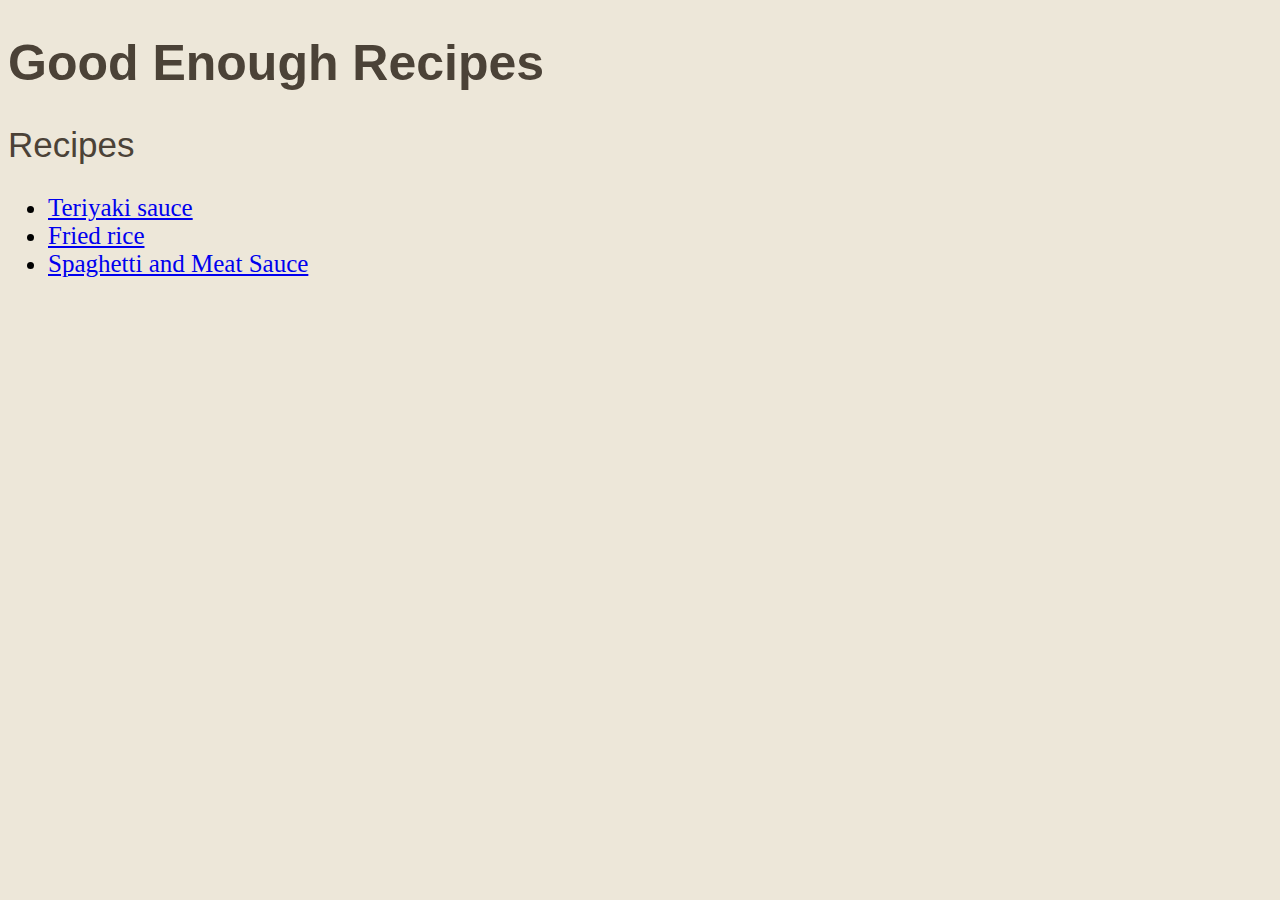
<file: index.html>
<!DOCTYPE html>
<html lang="en">
    <head>
        <title>Good Enough Recipes</title>
        <meta charset="UTF-8">
        <link rel="stylesheet" href="style.css">
    </head>

    <body>
        <h1>Good Enough Recipes</h1>

        <h2>Recipes</h2>
        <ul class="recipelist">
            <li><a href="recipes/teriyaki.html">Teriyaki sauce</a></li>
            <li><a href="recipes/fried-rice.html">Fried rice</a></li>
            <li><a href="recipes/spaghetti-meatsauce.html">Spaghetti and Meat Sauce</a></li>
        </ul>
    </body>
</html>
</file>
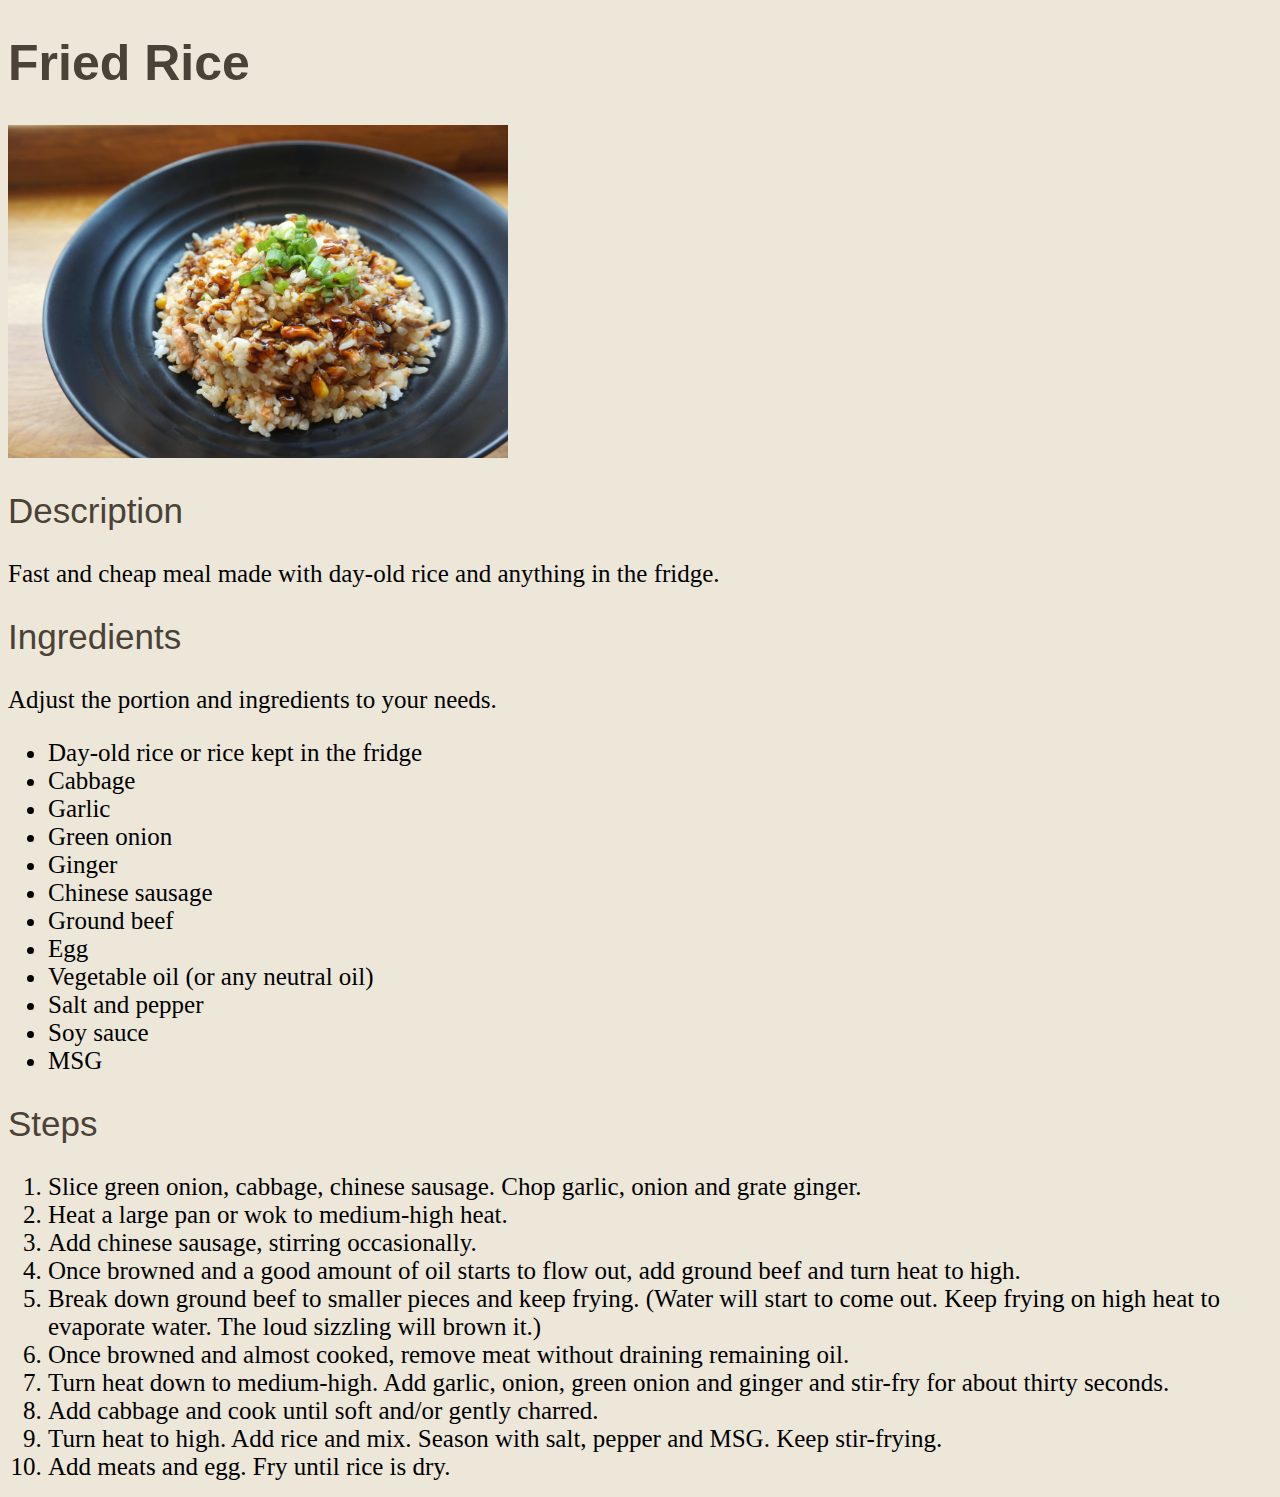
<file: recipes/fried-rice.html>
<!DOCTYPE html>
<html lang="en">
    <head>
        <title>Fried Rice</title>
        <meta charset="UTF-8">
        <link rel="stylesheet" href="../style.css">
    </head>

    <body>
        <h1>Fried Rice</h1>
        <img src="../img/fried-rice.jpg" width="500" alt="Delicious fried rice on a black plate.">

        <h2>Description</h2>
        <p>Fast and cheap meal made with day-old rice and anything in the fridge.</p>

        <h2>Ingredients</h2>
        <p>Adjust the portion and ingredients to your needs.</p>
        <ul>
            <li>Day-old rice or rice kept in the fridge</li>
            <li>Cabbage</li>
            <li>Garlic</li>
            <li>Green onion</li>
            <li>Ginger</li>
            <li>Chinese sausage</li>
            <li>Ground beef</li>
            <li>Egg</li>
            <li>Vegetable oil (or any neutral oil)</li>
            <li>Salt and pepper</li>
            <li>Soy sauce</li>
            <li>MSG</li>
        </ul>

        <h2>Steps</h2>
        <ol>
            <li>Slice green onion, cabbage, chinese sausage. Chop garlic, onion and grate ginger.</li>
            <li>Heat a large pan or wok to medium-high heat.</li>
            <li>Add chinese sausage, stirring occasionally.</li>
            <li>Once browned and a good amount of oil starts to flow out, add ground beef and turn heat to high.</li>
            <li>Break down ground beef to smaller pieces and keep frying. (Water will start to come out. Keep frying on high heat to evaporate water. The loud sizzling will brown it.)</li>
            <li>Once browned and almost cooked, remove meat without draining remaining oil.</li>
            <li>Turn heat down to medium-high. Add garlic, onion, green onion and ginger and stir-fry for about thirty seconds.</li>
            <li>Add cabbage and cook until soft and/or gently charred.</li>
            <li>Turn heat to high. Add rice and mix. Season with salt, pepper and MSG. Keep stir-frying.</li>
            <li>Add meats and egg. Fry until rice is dry.</li>
        </ol>
    </body>
</html>
</file>
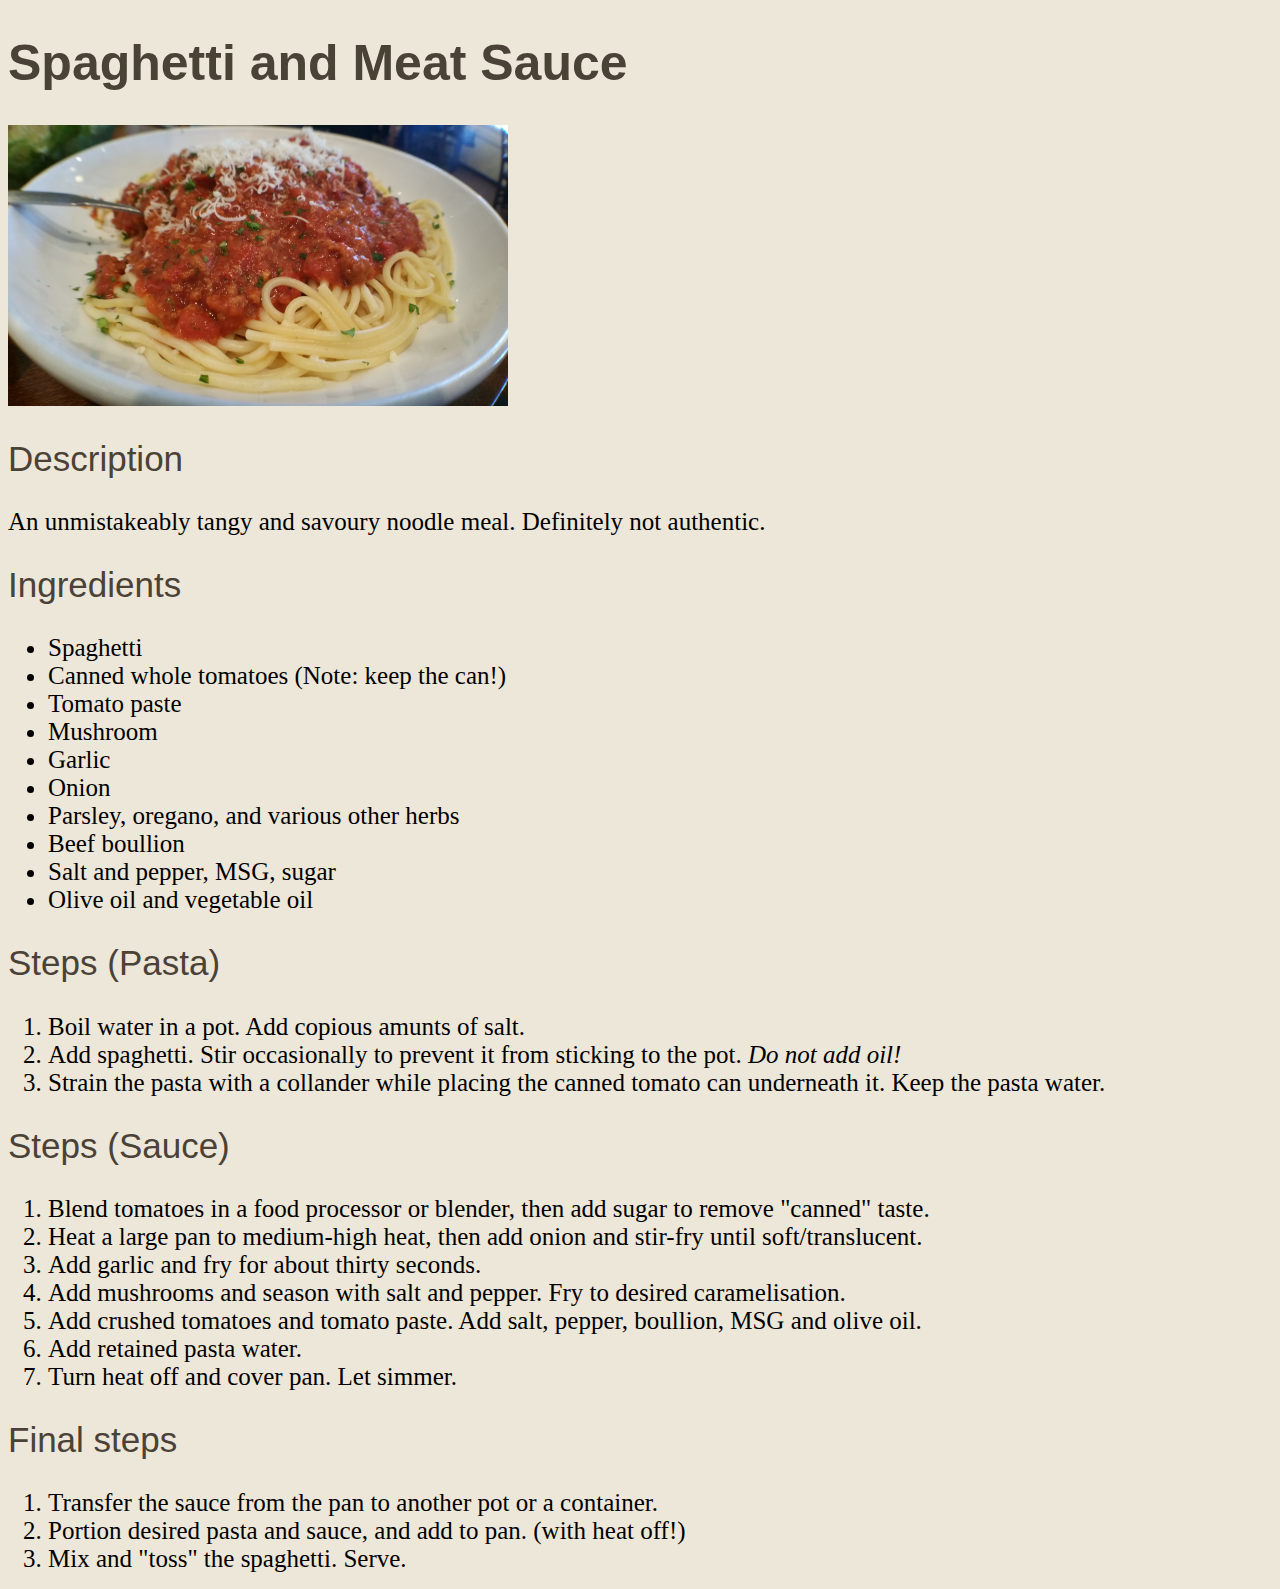
<file: recipes/spaghetti-meatsauce.html>
<!DOCTYPE html>
<html lang="en">
    <head>
        <title>Spaghetti and Meat Sauce</title>
        <meta charset="UTF-8">
        <link rel="stylesheet" href="../style.css">
    </head>
    
    <body>
        <h1>Spaghetti and Meat Sauce</h1>
        <img src="../img/spaghetti-meatsauce.jpg" width="500" alt="A plate of spaghetti and meat sauce with grated parmesan on top.">
        
        <h2>Description</h2>
        <p>An unmistakeably tangy and savoury noodle meal. Definitely not authentic.</p>

        <h2>Ingredients</h2>
        <ul>
            <li>Spaghetti</li>
            <li>Canned whole tomatoes (Note: keep the can!)</li>
            <li>Tomato paste</li>
            <li>Mushroom</li>
            <li>Garlic</li>
            <li>Onion</li>
            <li>Parsley, oregano, and various other herbs</li>
            <li>Beef boullion</li>
            <li>Salt and pepper, MSG, sugar</li>
            <li>Olive oil and vegetable oil</li>
        </ul>

        <h2>Steps (Pasta)</h2>
        <ol>
            <li>Boil water in a pot. Add copious amunts of salt.</li>
            <li>Add spaghetti. Stir occasionally to prevent it from sticking to the pot. <em>Do not add oil!</em></li>
            <li>Strain the pasta with a collander while placing the canned tomato can underneath it. Keep the pasta water.</li>
        </ol>

        <h2>Steps (Sauce)</h2>
        <ol>
            <li>Blend tomatoes in a food processor or blender, then add sugar to remove "canned" taste.</li>
            <li>Heat a large pan to medium-high heat, then add onion and stir-fry until soft/translucent.</li>
            <li>Add garlic and fry for about thirty seconds.</li>
            <li>Add mushrooms and season with salt and pepper. Fry to desired caramelisation.</li>
            <li>Add crushed tomatoes and tomato paste. Add salt, pepper, boullion, MSG and olive oil.</li>
            <li>Add retained pasta water.</li>
            <li>Turn heat off and cover pan. Let simmer.</li>
        </ol>

        <h2>Final steps</h2>
        <ol>
            <li>Transfer the sauce from the pan to another pot or a container.</li>
            <li>Portion desired pasta and sauce, and add to pan. (with heat off!)</li>
            <li>Mix and "toss" the spaghetti. Serve.</li>
        </ol>
    </body>
</html>
</file>
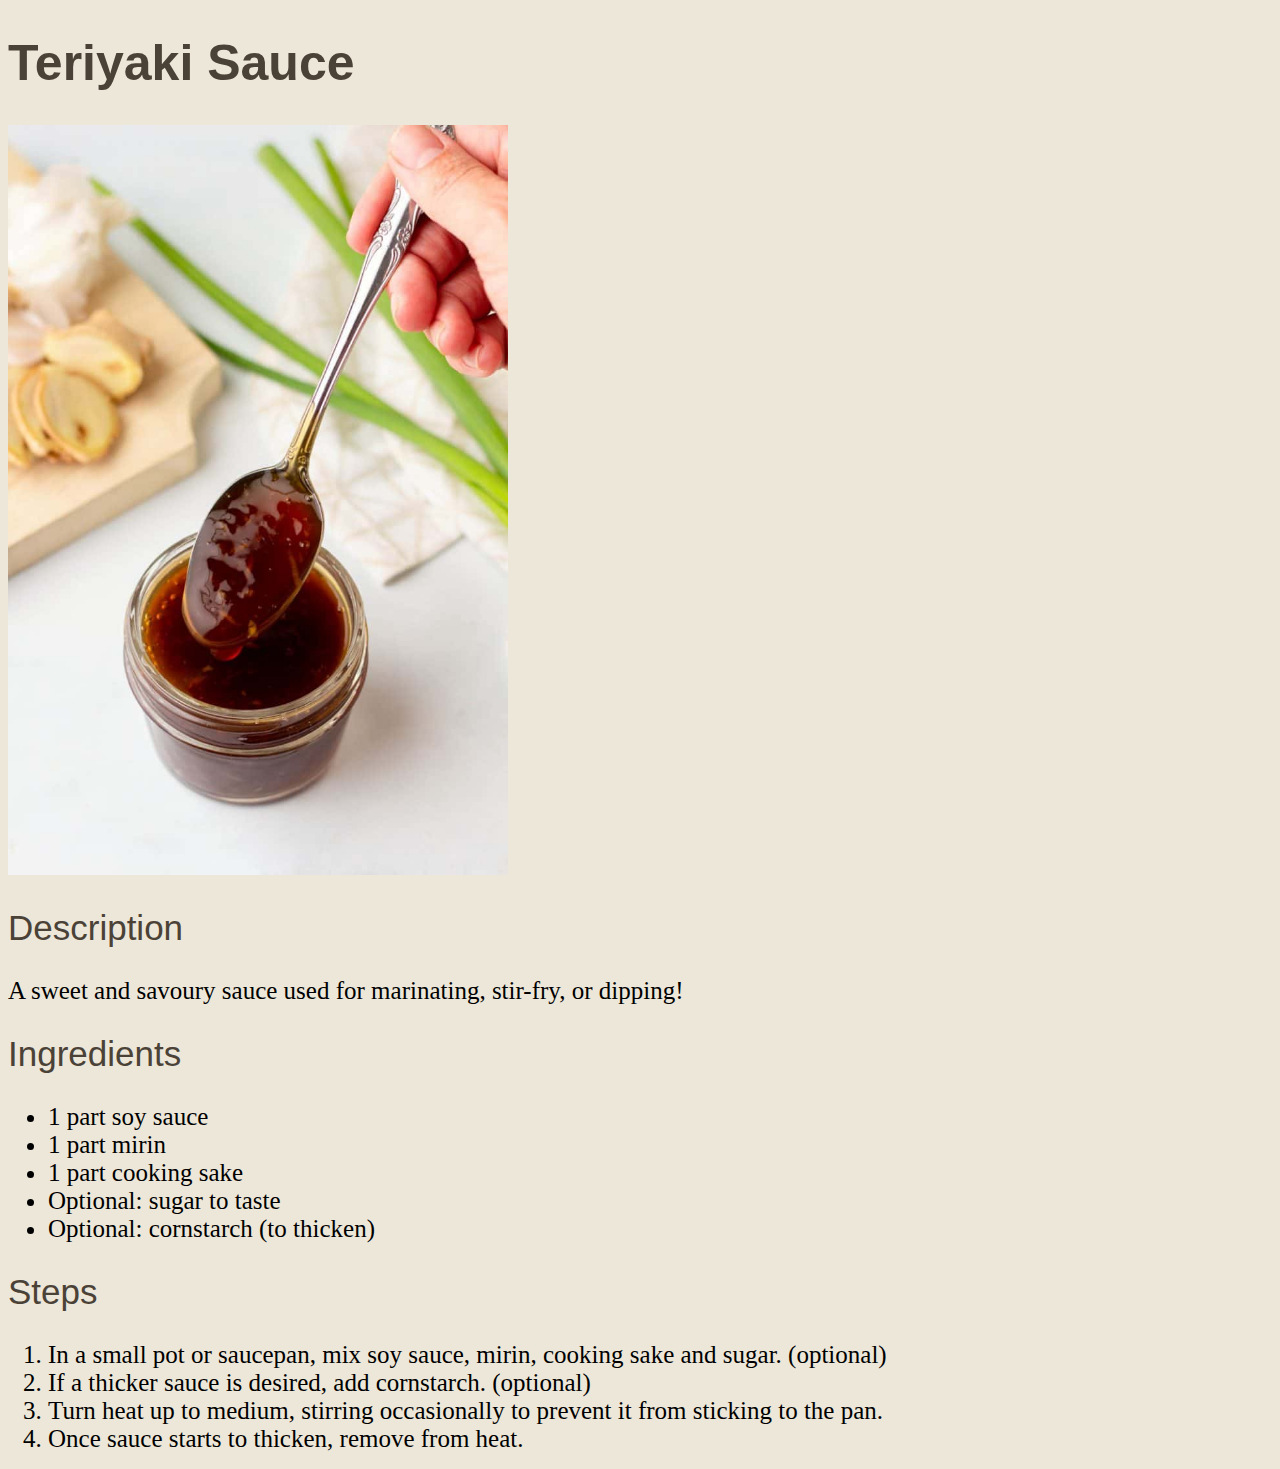
<file: recipes/teriyaki.html>
<!DOCTYPE html>
<html lang="en">
    <head>
        <title>Teriyaki Sauce</title>
        <meta charset="UTF-8">
        <link rel="stylesheet" href="../style.css">
    </head>

    <body>
        <h1>Teriyaki Sauce</h1>
        <img src="../img/teriyaki.jpg" width="500" alt="Bottle of teriyaki sauce on a table.">
        
        <h2>Description</h2>
        <p>A sweet and savoury sauce used for marinating, stir-fry, or dipping!</p>

        <h2>Ingredients</h2>
        <ul>
            <li>1 part soy sauce</li>
            <li>1 part mirin</li>
            <li>1 part cooking sake</li>
            <li>Optional: sugar to taste</li>
            <li>Optional: cornstarch (to thicken)</li>
        </ul>

        <h2>Steps</h2>
        <ol>
            <li>In a small pot or saucepan, mix soy sauce, mirin, cooking sake and sugar. (optional)</li>
            <li>If a thicker sauce is desired, add cornstarch. (optional)</li>
            <li>Turn heat up to medium, stirring occasionally to prevent it from sticking to the pan.</li>
            <li>Once sauce starts to thicken, remove from heat.</li>
        </ol>
    </body>
</html>
</file>
<file: style.css>
body {
    background-color: #EDE7D9;
}

h1, h2 {
    color: #4B4237;
    font-family: 'Franklin Gothic Medium', 'Arial Narrow', Arial, sans-serif;
}

h1 {
    font-weight: bold;
    font-size: 50px;
}

h2 {
    font-weight: lighter;
    font-size: 35px;
}

p, li {
    font-family: Georgia, 'Times New Roman', Times, serif;
    font-size: 25px;
}
</file>
